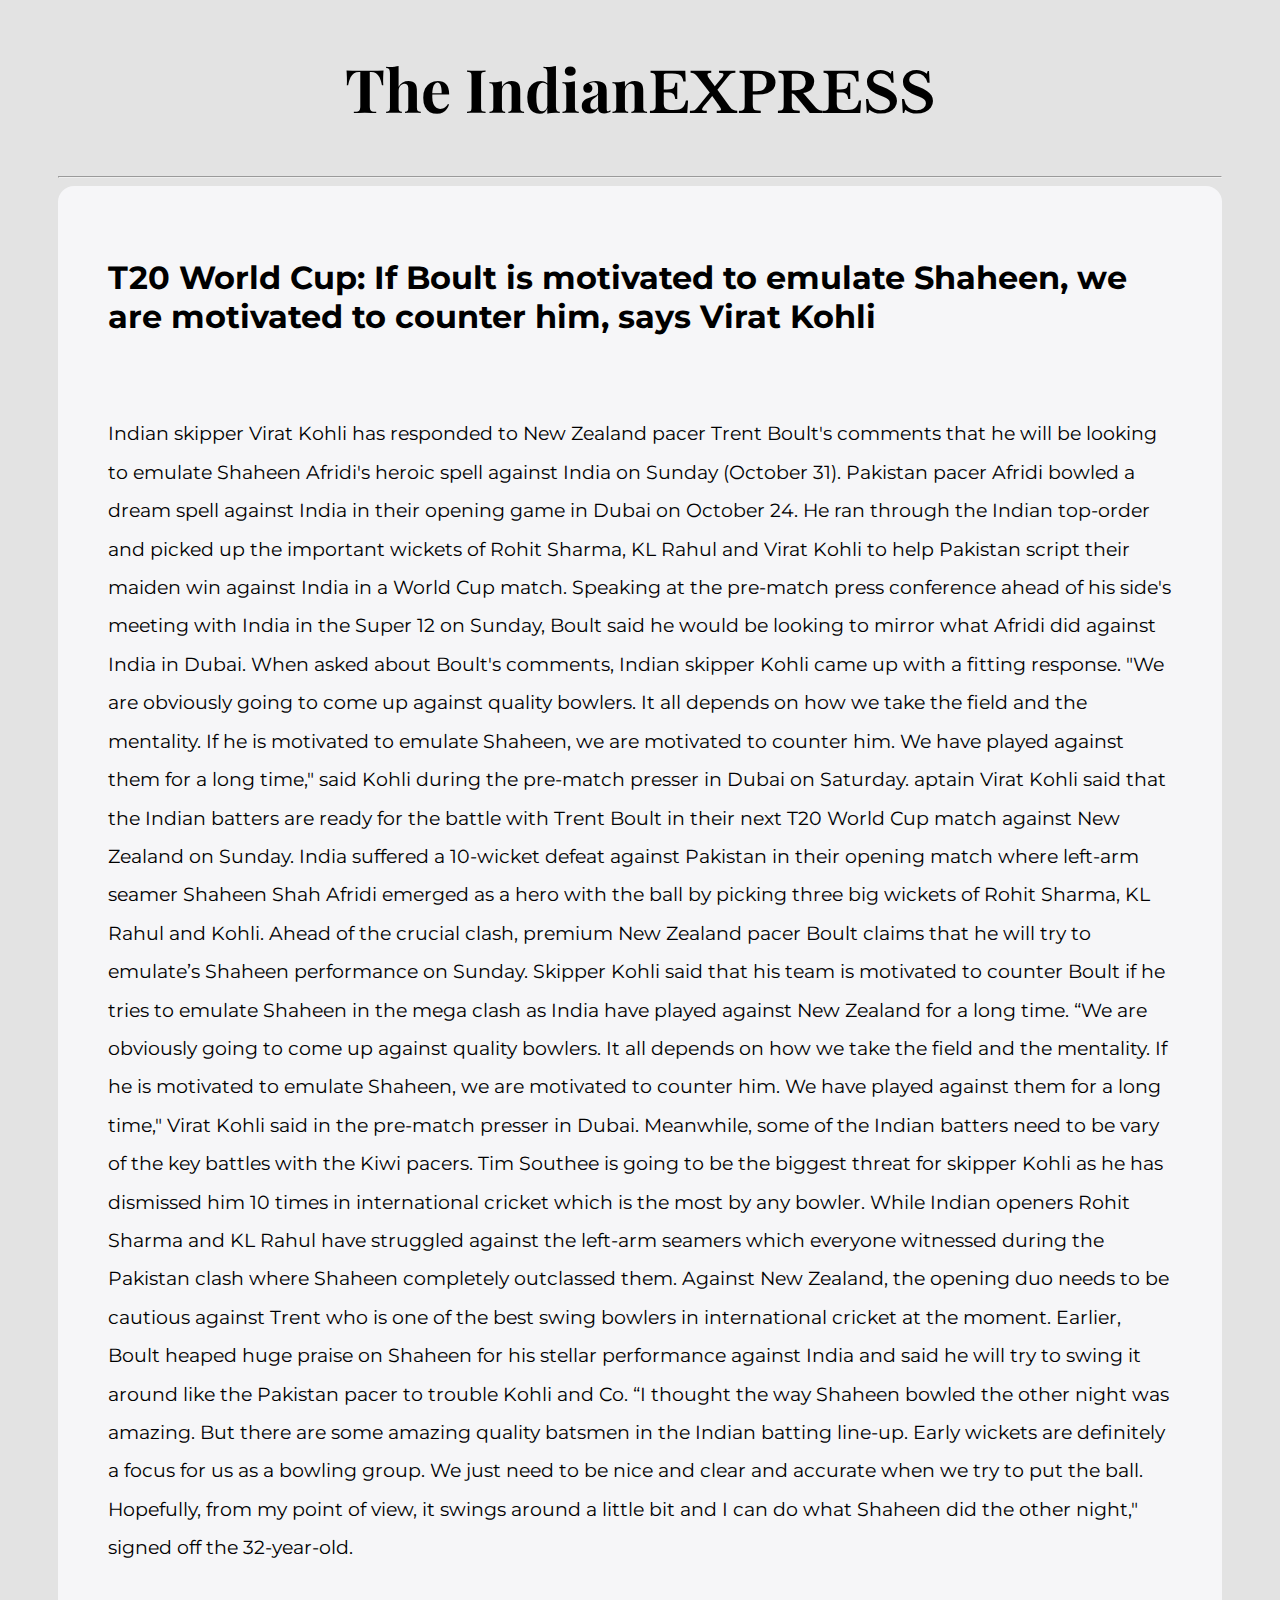
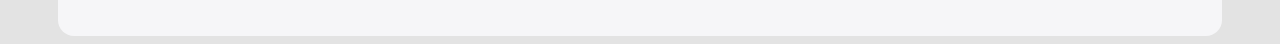
<file: article1.html>
<!DOCTYPE html>
<html lang="en" dir="ltr">
  <head>
    <link href="https://fonts.googleapis.com/css2?family=Arimo:wght@700&family=Libre+Baskerville:wght@700&family=Montserrat:wght@300&family=Playfair+Display:ital,wght@1,700&display=swap" rel="stylesheet">
    <link rel="stylesheet" href="articles.css">
    <meta charset="utf-8">
    <title></title>
  </head>
  <body>
    <div class="header">
      <a href="index.html"><h1 class="h3">The Indian<span>EXPRESS</span></h1></a>
    </div>
    <hr>

    <div class="article">
      <h1>T20 World Cup: If Boult is motivated to emulate Shaheen, we are motivated to counter him, says Virat Kohli</h1>
      <br>
      <br>
      <p>Indian skipper Virat Kohli has responded to New Zealand pacer Trent Boult's comments that he will be looking to emulate Shaheen Afridi's heroic spell against India on Sunday (October 31).
      Pakistan pacer Afridi bowled a dream spell against India in their opening game in Dubai on October 24. He ran through the Indian top-order and picked up the important wickets of Rohit Sharma, KL Rahul and Virat Kohli to help Pakistan script their maiden win against India in a World Cup match.
      Speaking at the pre-match press conference ahead of his side's meeting with India in the Super 12 on Sunday, Boult said he would be looking to mirror what Afridi did against India in Dubai. When asked about Boult's comments, Indian skipper Kohli came up with a fitting response.
      "We are obviously going to come up against quality bowlers. It all depends on how we take the field and the mentality. If he is motivated to emulate Shaheen, we are motivated to counter him. We have played against them for a long time," said Kohli during the pre-match presser in Dubai on Saturday.
      aptain Virat Kohli said that the Indian batters are ready for the battle with Trent Boult in their next T20 World Cup match against New Zealand on Sunday. India suffered a 10-wicket defeat against Pakistan in their opening match where left-arm seamer Shaheen Shah Afridi emerged as a hero with the ball by picking three big wickets of Rohit Sharma, KL Rahul and Kohli.

  Ahead of the crucial clash, premium New Zealand pacer Boult claims that he will try to emulate’s Shaheen performance on Sunday.

  Skipper Kohli said that his team is motivated to counter Boult if he tries to emulate Shaheen in the mega clash as India have played against New Zealand for a long time.

  “We are obviously going to come up against quality bowlers. It all depends on how we take the field and the mentality. If he is motivated to emulate Shaheen, we are motivated to counter him. We have played against them for a long time," Virat Kohli said in the pre-match presser in Dubai. Meanwhile, some of the Indian batters need to be vary of the key battles with the Kiwi pacers. Tim Southee is going to be the biggest threat for skipper Kohli as he has dismissed him 10 times in international cricket which is the most by any bowler. While Indian openers Rohit Sharma and KL Rahul have struggled against the left-arm seamers which everyone witnessed during the Pakistan clash where Shaheen completely outclassed them. Against New Zealand, the opening duo needs to be cautious against Trent who is one of the best swing bowlers in international cricket at the moment.

Earlier, Boult heaped huge praise on Shaheen for his stellar performance against India and said he will try to swing it around like the Pakistan pacer to trouble Kohli and Co.

“I thought the way Shaheen bowled the other night was amazing. But there are some amazing quality batsmen in the Indian batting line-up. Early wickets are definitely a focus for us as a bowling group. We just need to be nice and clear and accurate when we try to put the ball. Hopefully, from my point of view, it swings around a little bit and I can do what Shaheen did the other night," signed off the 32-year-old.</p>
    </div>
  </body>
</html>
</file>
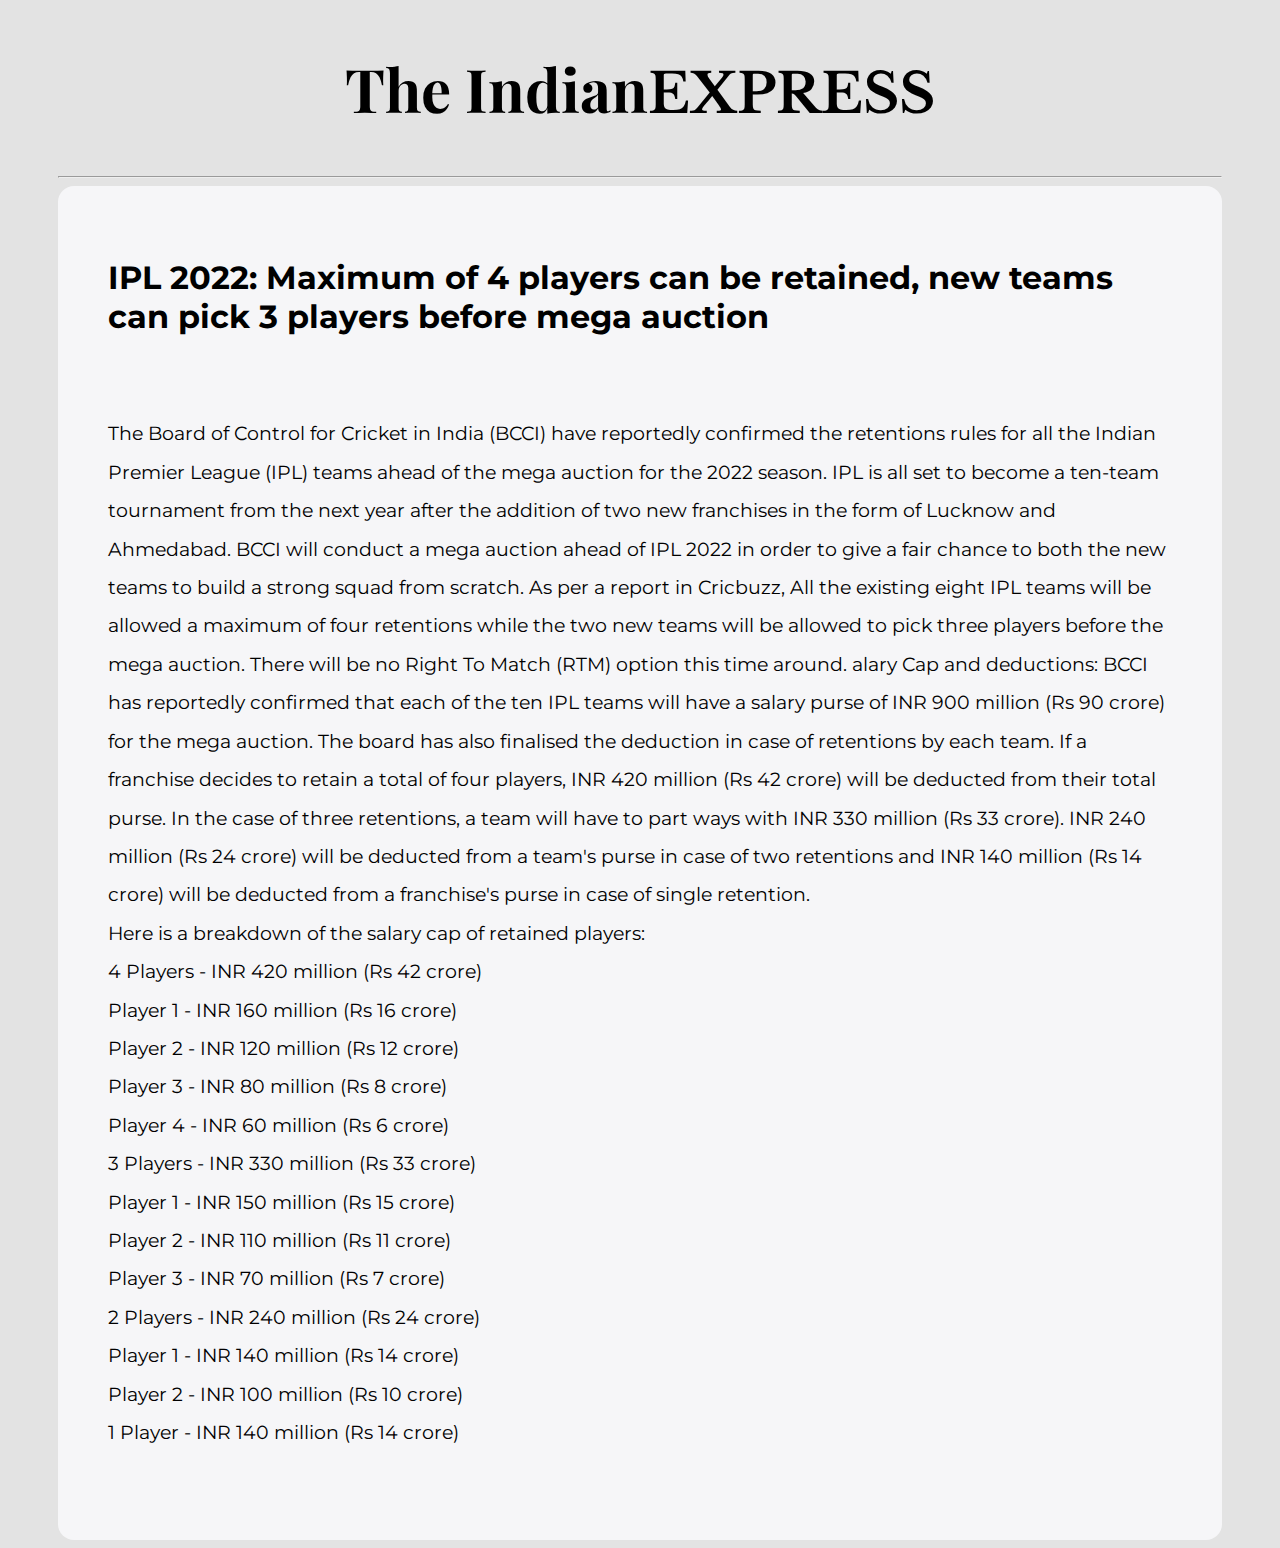
<file: article2.html>
<!DOCTYPE html>
<html lang="en" dir="ltr">

<head>
  <link href="https://fonts.googleapis.com/css2?family=Arimo:wght@700&family=Libre+Baskerville:wght@700&family=Montserrat:wght@300&family=Playfair+Display:ital,wght@1,700&display=swap" rel="stylesheet">
  <link rel="stylesheet" href="articles.css">
  <meta charset="utf-8">
  <title></title>
</head>

<body>
  <div class="header">
    <a href="index.html">
      <h1 class="h3">The Indian<span>EXPRESS</span></h1>
    </a>
  </div>
  <hr>

  <div class="article">
    <h1>IPL 2022: Maximum of 4 players can be retained, new teams can pick 3 players before mega auction</h1>
    <br>
    <br>
    <p>The Board of Control for Cricket in India (BCCI) have reportedly confirmed the retentions rules for all the Indian Premier League (IPL) teams ahead of the mega auction for the 2022 season. IPL is all set to become a ten-team tournament from the next year after the addition of two new franchises in the form of Lucknow and Ahmedabad.

BCCI will conduct a mega auction ahead of IPL 2022 in order to give a fair chance to both the new teams to build a strong squad from scratch. As per a report in Cricbuzz, All the existing eight IPL teams will be allowed a maximum of four retentions while the two new teams will be allowed to pick three players before the mega auction. There will be no Right To Match (RTM) option this time around.
alary Cap and deductions:

BCCI has reportedly confirmed that each of the ten IPL teams will have a salary purse of INR 900 million (Rs 90 crore) for the mega auction. The board has also finalised the deduction in case of retentions by each team.

If a franchise decides to retain a total of four players, INR 420 million (Rs 42 crore) will be deducted from their total purse. In the case of three retentions, a team will have to part ways with INR 330 million (Rs 33 crore). INR 240 million (Rs 24 crore) will be deducted from a team's purse in case of two retentions and INR 140 million (Rs 14 crore) will be deducted from a franchise's purse in case of single retention.<br>

Here is a breakdown of the salary cap of retained players:<br>

4 Players -  INR 420 million (Rs 42 crore)<br>

Player 1 -  INR 160 million (Rs 16 crore)<br>
Player 2 -  INR 120 million (Rs 12 crore)<br>
Player 3 -  INR 80 million (Rs 8 crore)<br>
Player 4 -  INR 60 million (Rs 6 crore)<br>

3 Players - INR 330 million (Rs 33 crore)<br>

Player 1 -  INR 150 million (Rs 15 crore)<br>
Player 2 -  INR 110 million (Rs 11 crore)<br>
Player 3 -  INR 70 million (Rs 7 crore)<br>

2 Players - INR 240 million (Rs 24 crore)<br>

Player 1  -  INR 140 million (Rs 14 crore)<br>
Player 2  -  INR 100 million (Rs 10 crore)<br>

1 Player - INR 140 million (Rs 14 crore)</p><br>
  </div>
</body>

</html>
</file>
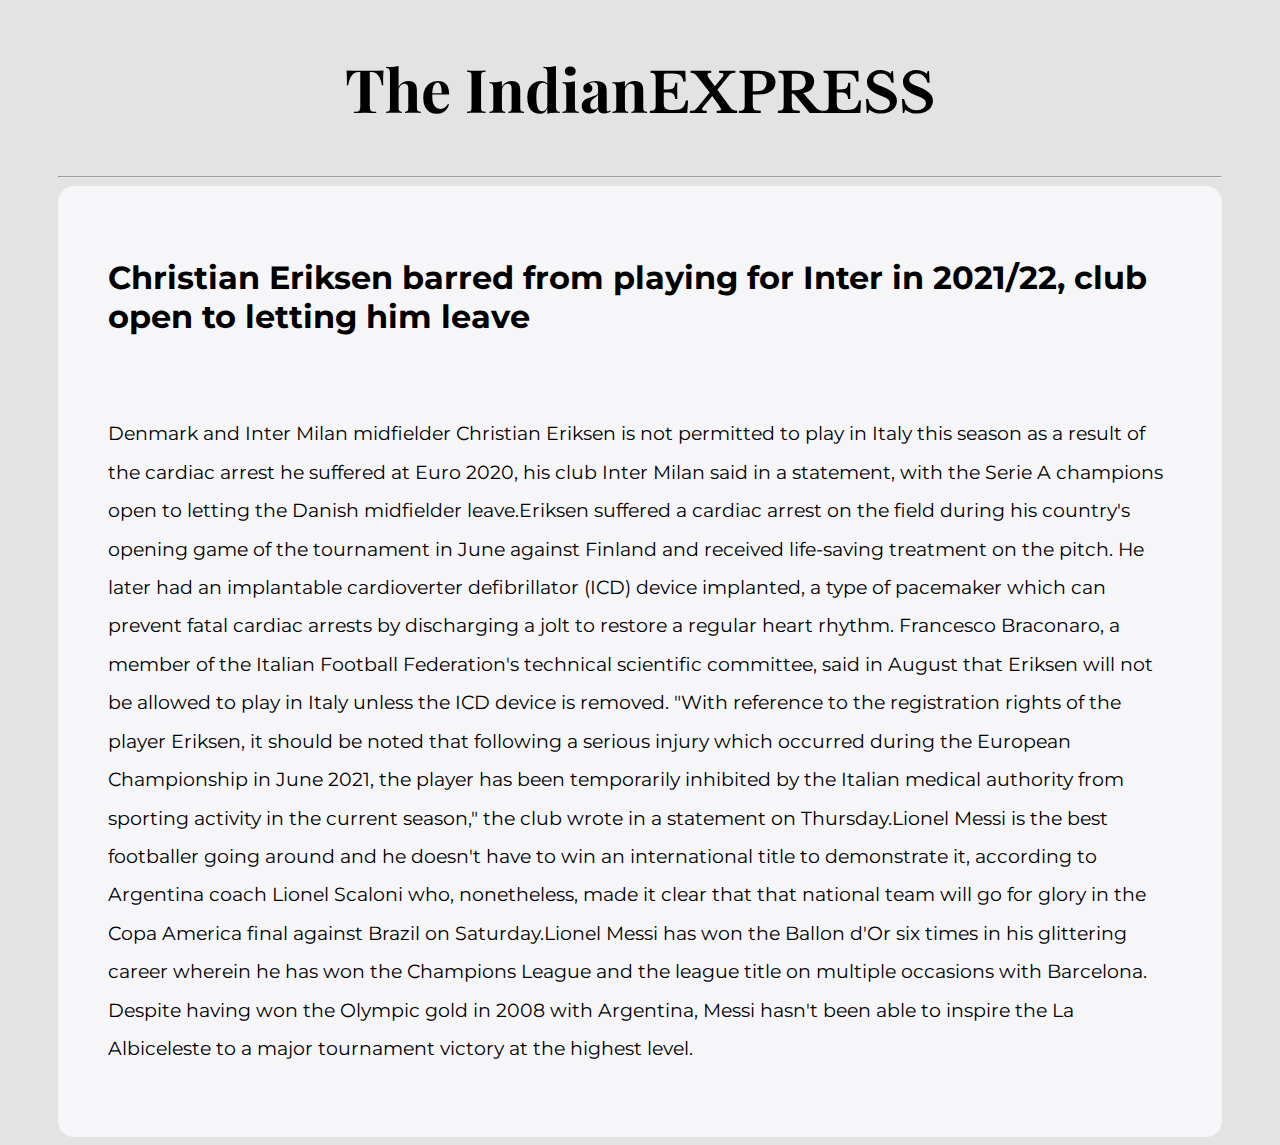
<file: article3.html>
<!DOCTYPE html>
<html lang="en" dir="ltr">
  <head>
    <link href="https://fonts.googleapis.com/css2?family=Arimo:wght@700&family=Libre+Baskerville:wght@700&family=Montserrat:wght@300&family=Playfair+Display:ital,wght@1,700&display=swap" rel="stylesheet">
    <link rel="stylesheet" href="articles.css">
    <meta charset="utf-8">
    <title></title>
  </head>
  <body>
    <div class="header">
      <a href="index.html"><h1 class="h3">The Indian<span>EXPRESS</span></h1></a>
    </div>
    <hr>

    <div class="article">
      <h1>Christian Eriksen barred from playing for Inter in 2021/22, club open to letting him leave</h1>
      <br>
      <br>
      <p>Denmark and Inter Milan midfielder Christian Eriksen is not permitted to play in Italy this season as a result of the cardiac arrest he suffered at Euro 2020, his club Inter Milan said in a statement, with the Serie A champions open to letting the Danish midfielder leave.Eriksen suffered a cardiac arrest on the field during his country's opening game of the tournament in June against Finland and received life-saving treatment on the pitch. He later had an implantable cardioverter defibrillator (ICD) device implanted, a type of pacemaker which can prevent fatal cardiac arrests by discharging a jolt to restore a regular heart rhythm.

      Francesco Braconaro, a member of the Italian Football Federation's technical scientific committee, said in August that Eriksen will not be allowed to play in Italy unless the ICD device is removed.

      "With reference to the registration rights of the player Eriksen, it should be noted that following a serious injury which occurred during the European Championship in June 2021, the player has been temporarily inhibited by the Italian medical authority from sporting activity in the current season," the club wrote in a statement on Thursday.Lionel Messi is the best footballer going around and he doesn't have to win an international title to demonstrate it, according to Argentina coach Lionel Scaloni who, nonetheless, made it clear that that national team will go for glory in the Copa America final against Brazil on Saturday.Lionel Messi has won the Ballon d'Or six times in his glittering career wherein he has won the Champions League and the league title on multiple occasions with Barcelona. Despite having won the Olympic gold in 2008 with Argentina, Messi hasn't been able to inspire the La Albiceleste to a major tournament victory at the highest level.</p>
    </div>
  </body>
</html>
</file>
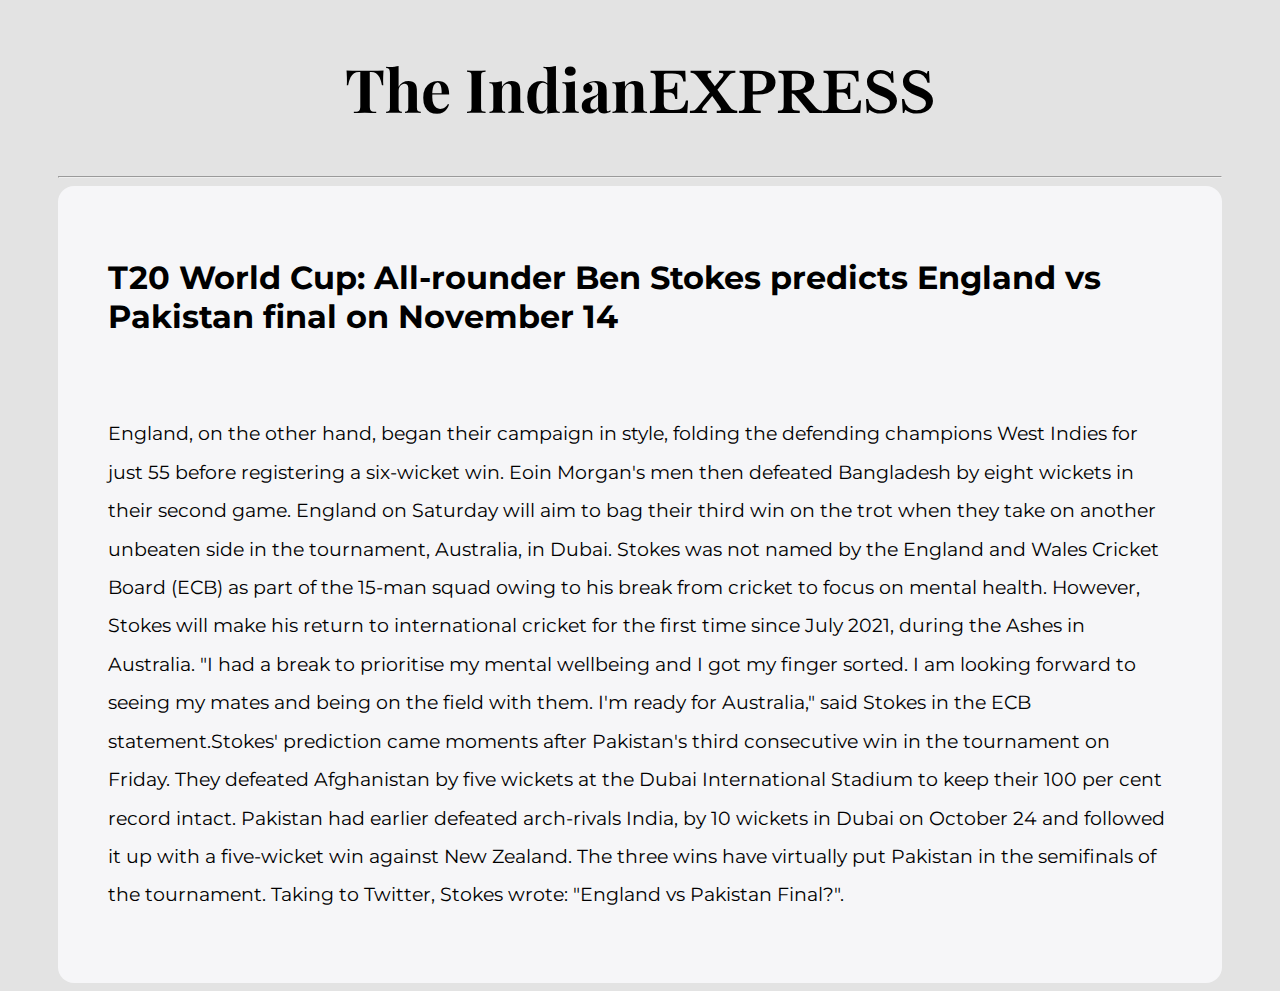
<file: article4.html>
<!DOCTYPE html>
<html lang="en" dir="ltr">
  <head>
    <link href="https://fonts.googleapis.com/css2?family=Arimo:wght@700&family=Libre+Baskerville:wght@700&family=Montserrat:wght@300&family=Playfair+Display:ital,wght@1,700&display=swap" rel="stylesheet">
    <link rel="stylesheet" href="articles.css">
    <meta charset="utf-8">
    <title></title>
  </head>
  <body>
    <div class="header">
      <a href="index.html"><h1 class="h3">The Indian<span>EXPRESS</span></h1></a>
    </div>
    <hr>

    <div class="article">
      <h1>T20 World Cup: All-rounder Ben Stokes predicts England vs Pakistan final on November 14</h1>
      <br>
      <br>
      <p>England, on the other hand, began their campaign in style, folding the defending champions West Indies for just 55 before registering a six-wicket win. Eoin Morgan's men then defeated Bangladesh by eight wickets in their second game.

      England on Saturday will aim to bag their third win on the trot when they take on another unbeaten side in the tournament, Australia, in Dubai.

      Stokes was not named by the England and Wales Cricket Board (ECB) as part of the 15-man squad owing to his break from cricket to focus on mental health.

      However, Stokes will make his return to international cricket for the first time since July 2021, during the Ashes in Australia.

      "I had a break to prioritise my mental wellbeing and I got my finger sorted. I am looking forward to seeing my mates and being on the field with them. I'm ready for Australia," said Stokes in the ECB statement.Stokes' prediction came moments after Pakistan's third consecutive win in the tournament on Friday. They defeated Afghanistan by five wickets at the Dubai International Stadium to keep their 100 per cent record intact.

      Pakistan had earlier defeated arch-rivals India, by 10 wickets in Dubai on October 24 and followed it up with a five-wicket win against New Zealand. The three wins have virtually put Pakistan in the semifinals of the tournament.

      Taking to Twitter, Stokes wrote: "England vs Pakistan Final?".</p>
    </div>
  </body>
</html>
</file>
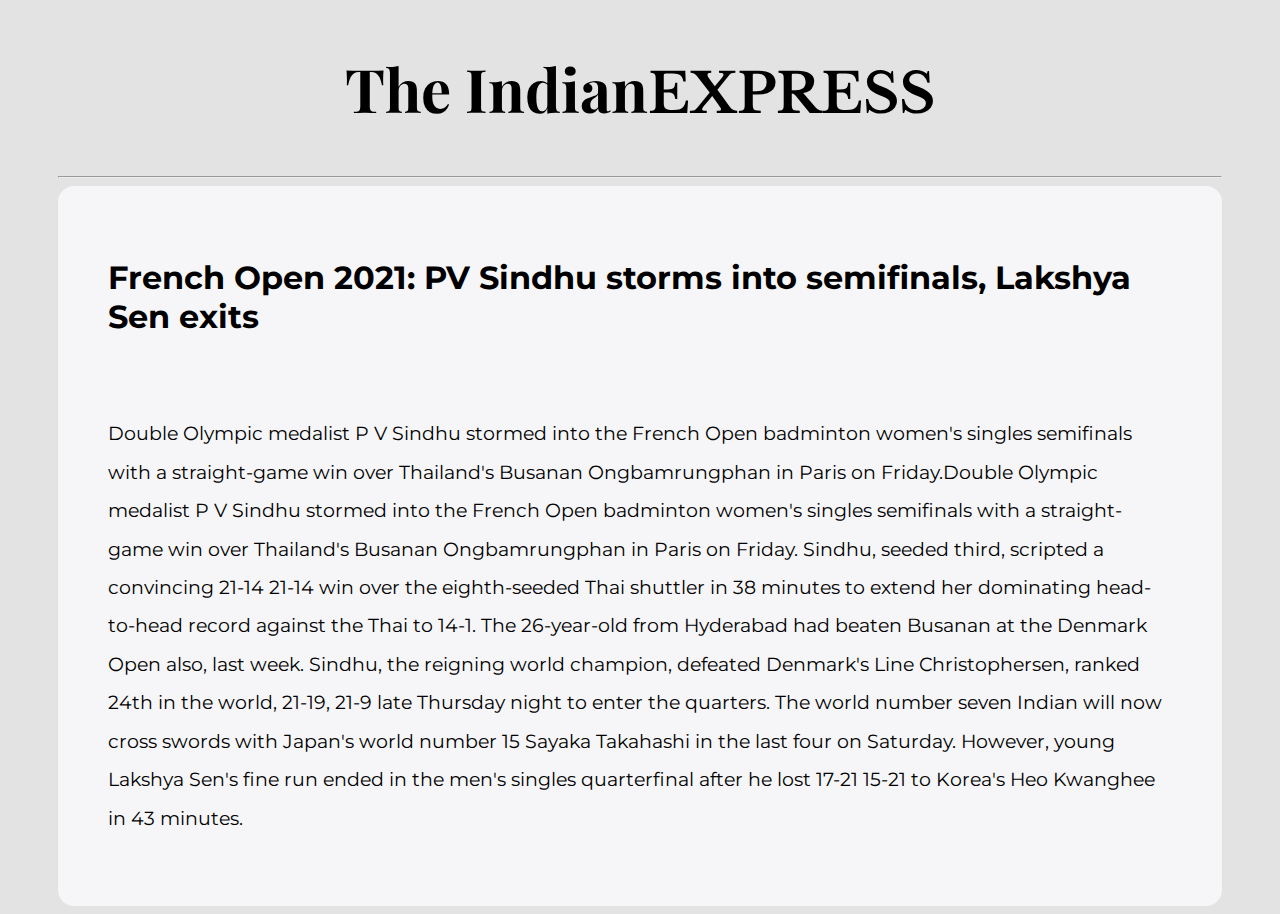
<file: article5.html>
<!DOCTYPE html>
<html lang="en" dir="ltr">
  <head>
    <link href="https://fonts.googleapis.com/css2?family=Arimo:wght@700&family=Libre+Baskerville:wght@700&family=Montserrat:wght@300&family=Playfair+Display:ital,wght@1,700&display=swap" rel="stylesheet">
    <link rel="stylesheet" href="articles.css">
    <meta charset="utf-8">
    <title></title>
  </head>
  <body>
    <div class="header">
      <a href="index.html"><h1 class="h3">The Indian<span>EXPRESS</span></h1></a>
    </div>
    <hr>

    <div class="article">
      <h1>French Open 2021: PV Sindhu storms into semifinals, Lakshya Sen exits</h1>
      <br>
      <br>
      <p>Double Olympic medalist P V Sindhu stormed into the French Open badminton women's singles semifinals with a straight-game win over Thailand's Busanan Ongbamrungphan in Paris on Friday.Double Olympic medalist P V Sindhu stormed into the French Open badminton women's singles semifinals with a straight-game win over Thailand's Busanan Ongbamrungphan in Paris on Friday.


Sindhu, seeded third, scripted a convincing 21-14 21-14 win over the eighth-seeded Thai shuttler in 38 minutes to extend her dominating head-to-head record against the Thai to 14-1.

The 26-year-old from Hyderabad had beaten Busanan at the Denmark Open also, last week.

Sindhu, the reigning world champion, defeated Denmark's Line Christophersen, ranked 24th in the world, 21-19, 21-9 late Thursday night to enter the quarters.

The world number seven Indian will now cross swords with Japan's world number 15 Sayaka Takahashi in the last four on Saturday.

However, young Lakshya Sen's fine run ended in the men's singles quarterfinal after he lost 17-21 15-21 to Korea's Heo Kwanghee in 43 minutes.</p>
    </div>
  </body>
</html>
</file>
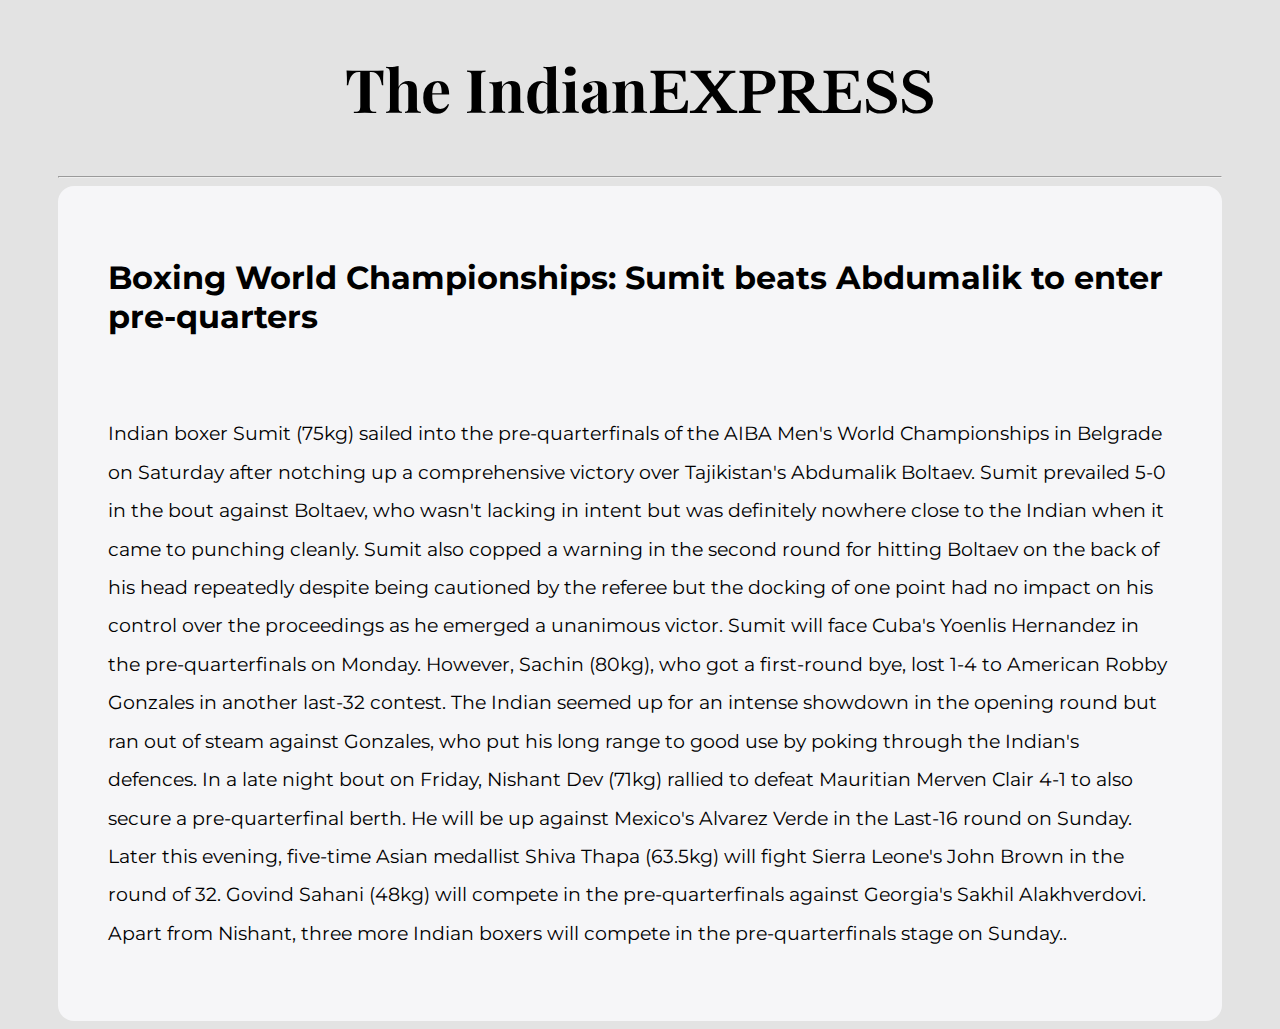
<file: article6.html>
<!DOCTYPE html>
<html lang="en" dir="ltr">
  <head>
    <link href="https://fonts.googleapis.com/css2?family=Arimo:wght@700&family=Libre+Baskerville:wght@700&family=Montserrat:wght@300&family=Playfair+Display:ital,wght@1,700&display=swap" rel="stylesheet">
    <link rel="stylesheet" href="articles.css">
    <meta charset="utf-8">
    <title></title>
  </head>
  <body>
    <div class="header">
      <a href="index.html"><h1 class="h3">The Indian<span>EXPRESS</span></h1></a>
    </div>
    <hr>

    <div class="article">
      <h1>Boxing World Championships: Sumit beats Abdumalik to enter pre-quarters</h1>
      <br>
      <br>
      <p>  Indian boxer Sumit (75kg) sailed into the pre-quarterfinals of the AIBA Men's World Championships in Belgrade on Saturday after notching up a comprehensive victory over Tajikistan's Abdumalik Boltaev.

      Sumit prevailed 5-0 in the bout against Boltaev, who wasn't lacking in intent but was definitely nowhere close to the Indian when it came to punching cleanly.

      Sumit also copped a warning in the second round for hitting Boltaev on the back of his head repeatedly despite being cautioned by the referee but the docking of one point had no impact on his control over the proceedings as he emerged a unanimous victor.

      Sumit will face Cuba's Yoenlis Hernandez in the pre-quarterfinals on Monday.

      However, Sachin (80kg), who got a first-round bye, lost 1-4 to American Robby Gonzales in another last-32 contest.

      The Indian seemed up for an intense showdown in the opening round but ran out of steam against Gonzales, who put his long range to good use by poking through the Indian's defences.

      In a late night bout on Friday, Nishant Dev (71kg) rallied to defeat Mauritian Merven Clair 4-1 to also secure a pre-quarterfinal berth. He will be up against Mexico's Alvarez Verde in the Last-16 round on Sunday.

      Later this evening, five-time Asian medallist Shiva Thapa (63.5kg) will fight Sierra Leone's John Brown in the round of 32.

      Govind Sahani (48kg) will compete in the pre-quarterfinals against Georgia's Sakhil Alakhverdovi.

      Apart from Nishant, three more Indian boxers will compete in the pre-quarterfinals stage on Sunday..</p>
    </div>
  </body>
</html>
</file>
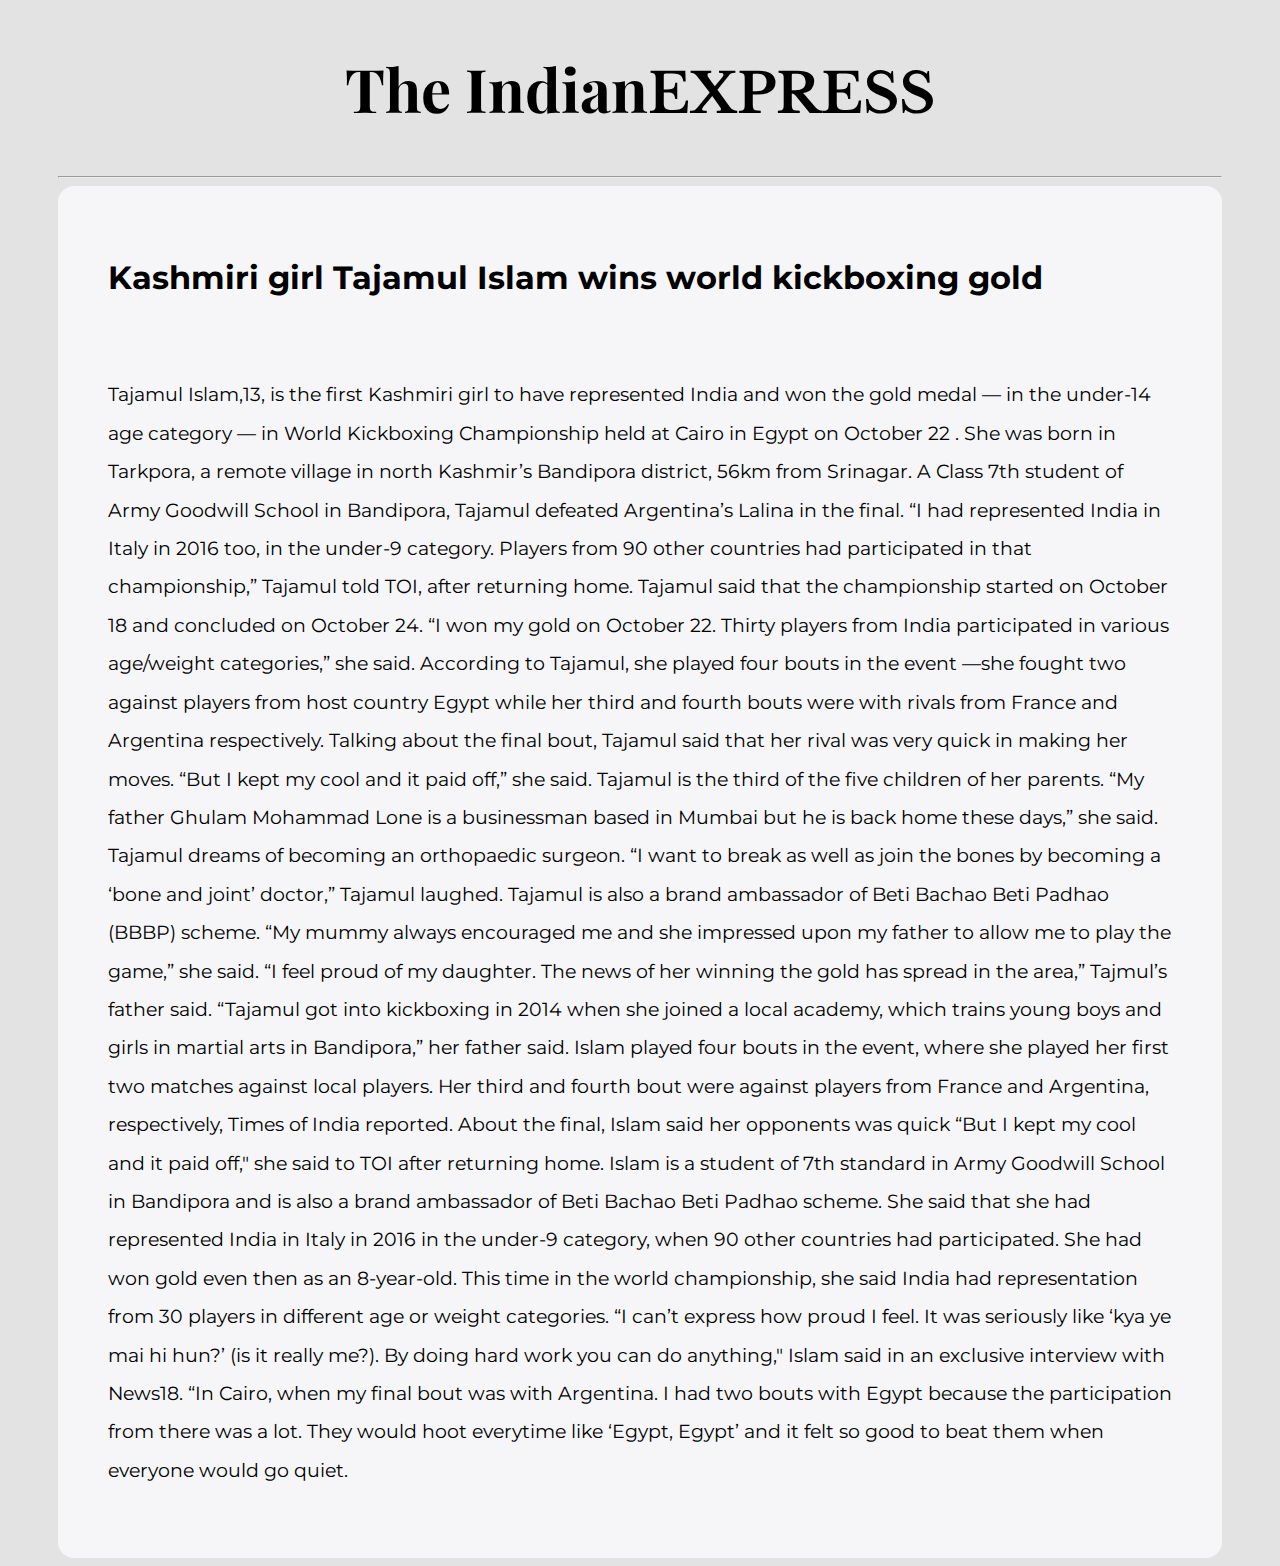
<file: article7.html>
<!DOCTYPE html>
<html lang="en" dir="ltr">
  <head>
    <link href="https://fonts.googleapis.com/css2?family=Arimo:wght@700&family=Libre+Baskerville:wght@700&family=Montserrat:wght@300&family=Playfair+Display:ital,wght@1,700&display=swap" rel="stylesheet">
    <link rel="stylesheet" href="articles.css">
    <meta charset="utf-8">
    <title></title>
  </head>
  <body>
    <div class="header">
      <a href="index.html"><h1 class="h3">The Indian<span>EXPRESS</span></h1></a>
    </div>
    <hr>

    <div class="article">
      <h1>Kashmiri girl Tajamul Islam wins world kickboxing gold</h1>
      <br>
      <br>
      <p>Tajamul Islam,13, is the first Kashmiri girl to have represented India and won the gold medal — in the under-14 age category — in World Kickboxing Championship held at Cairo in Egypt on October 22 . She was born in Tarkpora, a remote village in north Kashmir’s Bandipora district, 56km from Srinagar.
      A Class 7th student of Army Goodwill School in Bandipora, Tajamul defeated Argentina’s Lalina in the final. “I had represented India in Italy in 2016 too, in the under-9 category. Players from 90 other countries had participated in that championship,” Tajamul told TOI, after returning home. Tajamul said that the championship started on October 18 and concluded on October 24. “I won my gold on October 22. Thirty players from India participated in various age/weight categories,” she said.
      According to Tajamul, she played four bouts in the event —she fought two against players from host country Egypt while her third and fourth bouts were with rivals from France and Argentina respectively. Talking about the final bout, Tajamul said that her rival was very quick in making her moves. “But I kept my cool and it paid off,” she said. Tajamul is the third of the five children of her parents. “My father Ghulam Mohammad Lone is a businessman based in Mumbai but he is back home these days,” she said.
      Tajamul dreams of becoming an orthopaedic surgeon. “I want to break as well as join the bones by becoming a ‘bone and joint’ doctor,” Tajamul laughed. Tajamul is also a brand ambassador of Beti Bachao Beti Padhao (BBBP) scheme. “My mummy always encouraged me and she impressed upon my father to allow me to play the game,” she said. “I feel proud of my daughter. The news of her winning the gold has spread in the area,” Tajmul’s father said.
      “Tajamul got into kickboxing in 2014 when she joined a local academy, which trains young boys and girls in martial arts in Bandipora,” her father said. Islam played four bouts in the event, where she played her first two matches against local players. Her third and fourth bout were against players from France and Argentina, respectively, Times of India reported. About the final, Islam said her opponents was quick “But I kept my cool and it paid off," she said to TOI after returning home.

Islam is a student of 7th standard in Army Goodwill School in Bandipora and is also a brand ambassador of Beti Bachao Beti Padhao scheme. She said that she had represented India in Italy in 2016 in the under-9 category, when 90 other countries had participated. She had won gold even then as an 8-year-old. This time in the world championship, she said India had representation from 30 players in different age or weight categories. “I can’t express how proud I feel. It was seriously like ‘kya ye mai hi hun?’ (is it really me?). By doing hard work you can do anything," Islam said in an exclusive interview with News18.

“In Cairo, when my final bout was with Argentina. I had two bouts with Egypt because the participation from there was a lot. They would hoot everytime like ‘Egypt, Egypt’ and it felt so good to beat them when everyone would go quiet.</p>
    </div>
  </body>
</html>
</file>
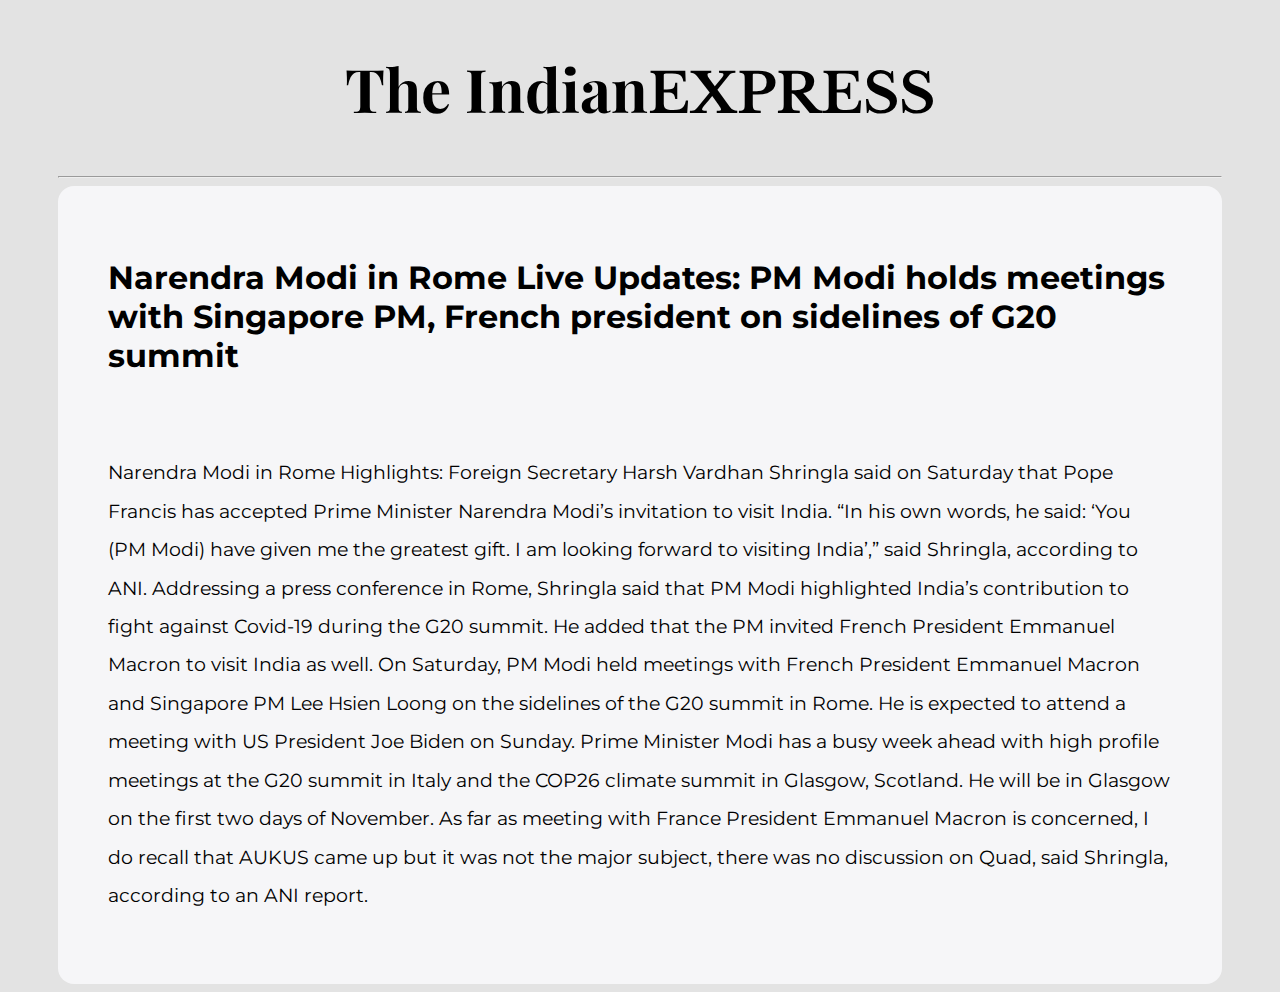
<file: headline1.html>
<!DOCTYPE html>
<html lang="en" dir="ltr">
  <head>
    <link href="https://fonts.googleapis.com/css2?family=Arimo:wght@700&family=Libre+Baskerville:wght@700&family=Montserrat:wght@300&family=Playfair+Display:ital,wght@1,700&display=swap" rel="stylesheet">
    <link rel="stylesheet" href="articles.css">
    <meta charset="utf-8">
    <title></title>
  </head>
  <body>
    <div class="header">
      <a href="index.html"><h1 class="h3">The Indian<span>EXPRESS</span></h1></a>
    </div>
    <hr>

    <div class="article">
      <h1>Narendra Modi in Rome Live Updates: PM Modi holds meetings with Singapore PM, French president on sidelines of G20 summit</h1>
      <br>
      <br>
      <p>Narendra Modi in Rome Highlights: Foreign Secretary Harsh Vardhan Shringla said on Saturday that Pope Francis has accepted Prime Minister Narendra Modi’s invitation to visit India. “In his own words, he said: ‘You (PM Modi) have given me the greatest gift. I am looking forward to visiting India’,” said Shringla, according to ANI.

      Addressing a press conference in Rome, Shringla said that PM Modi highlighted India’s contribution to fight against Covid-19 during the G20 summit. He added that the PM invited French President Emmanuel Macron to visit India as well.

      On Saturday, PM Modi held meetings with French President Emmanuel Macron  and Singapore PM Lee Hsien Loong on the sidelines of the G20 summit in Rome. He is expected to attend a meeting with US President Joe Biden on Sunday.
      Prime Minister Modi has a busy week ahead with high profile meetings at the G20 summit in Italy and the COP26 climate summit in Glasgow, Scotland. He will be in Glasgow on the first two days of November.
      As far as meeting with France President Emmanuel Macron is concerned, I do recall that AUKUS came up but it was not the major subject, there was no discussion on Quad, said Shringla, according to an ANI report.</p>
    </div>
  </body>
</html>
</file>
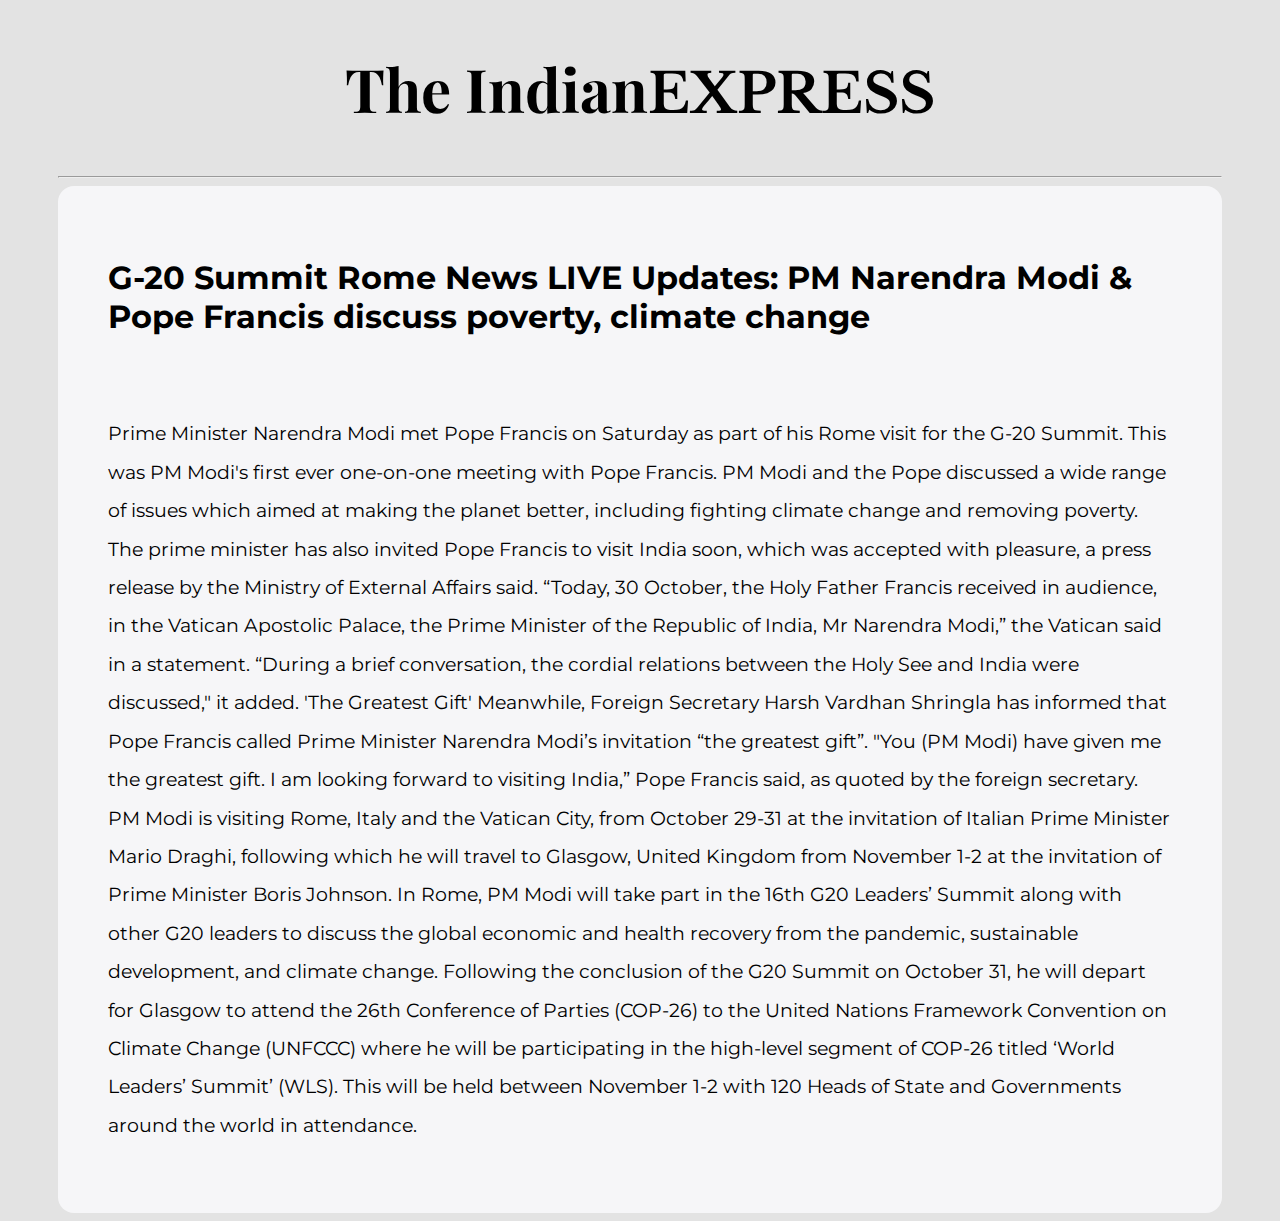
<file: headline2.html>
<!DOCTYPE html>
<html lang="en" dir="ltr">
  <head>
    <link href="https://fonts.googleapis.com/css2?family=Arimo:wght@700&family=Libre+Baskerville:wght@700&family=Montserrat:wght@300&family=Playfair+Display:ital,wght@1,700&display=swap" rel="stylesheet">
    <link rel="stylesheet" href="articles.css">
    <meta charset="utf-8">
    <title></title>
  </head>
  <body>
    <div class="header">
      <a href="index.html"><h1 class="h3">The Indian<span>EXPRESS</span></h1></a>
    </div>
    <hr>

    <div class="article">
      <h1>G-20 Summit Rome News LIVE Updates: PM Narendra Modi & Pope Francis discuss poverty, climate change</h1>
      <br>
      <br>
      <p>Prime Minister Narendra Modi met Pope Francis on Saturday as part of his Rome visit for the G-20 Summit. This was PM Modi's first ever one-on-one meeting with Pope Francis.
      PM Modi and the Pope discussed a wide range of issues which aimed at making the planet better, including fighting climate change and removing poverty. The prime minister has also invited Pope Francis to visit India soon, which was accepted with pleasure, a press release by the Ministry of External Affairs said.
      “Today, 30 October, the Holy Father Francis received in audience, in the Vatican Apostolic Palace, the Prime Minister of the Republic of India, Mr Narendra Modi,” the Vatican said in a statement.
      “During a brief conversation, the cordial relations between the Holy See and India were discussed," it added.

      'The Greatest Gift'
      Meanwhile, Foreign Secretary Harsh Vardhan Shringla has informed that Pope Francis called Prime Minister Narendra Modi’s invitation “the greatest gift”.

      "You (PM Modi) have given me the greatest gift. I am looking forward to visiting India,” Pope Francis said, as quoted by the foreign secretary.
      PM Modi is visiting Rome, Italy and the Vatican City, from October 29-31 at the invitation of Italian Prime Minister Mario Draghi, following which he will travel to Glasgow, United Kingdom from November 1-2 at the invitation of Prime Minister Boris Johnson. In Rome, PM Modi will take part in the 16th G20 Leaders’ Summit along with other G20 leaders to discuss the global economic and health recovery from the pandemic, sustainable development, and climate change.

  Following the conclusion of the G20 Summit on October 31, he will depart for Glasgow to attend the 26th Conference of Parties (COP-26) to the United Nations Framework Convention on Climate Change (UNFCCC) where he will be participating in the high-level segment of COP-26 titled ‘World Leaders’ Summit’ (WLS).  This will be held between November 1-2 with 120 Heads of State and Governments around the world in attendance.</p>
    </div>
  </body>
</html>
</file>
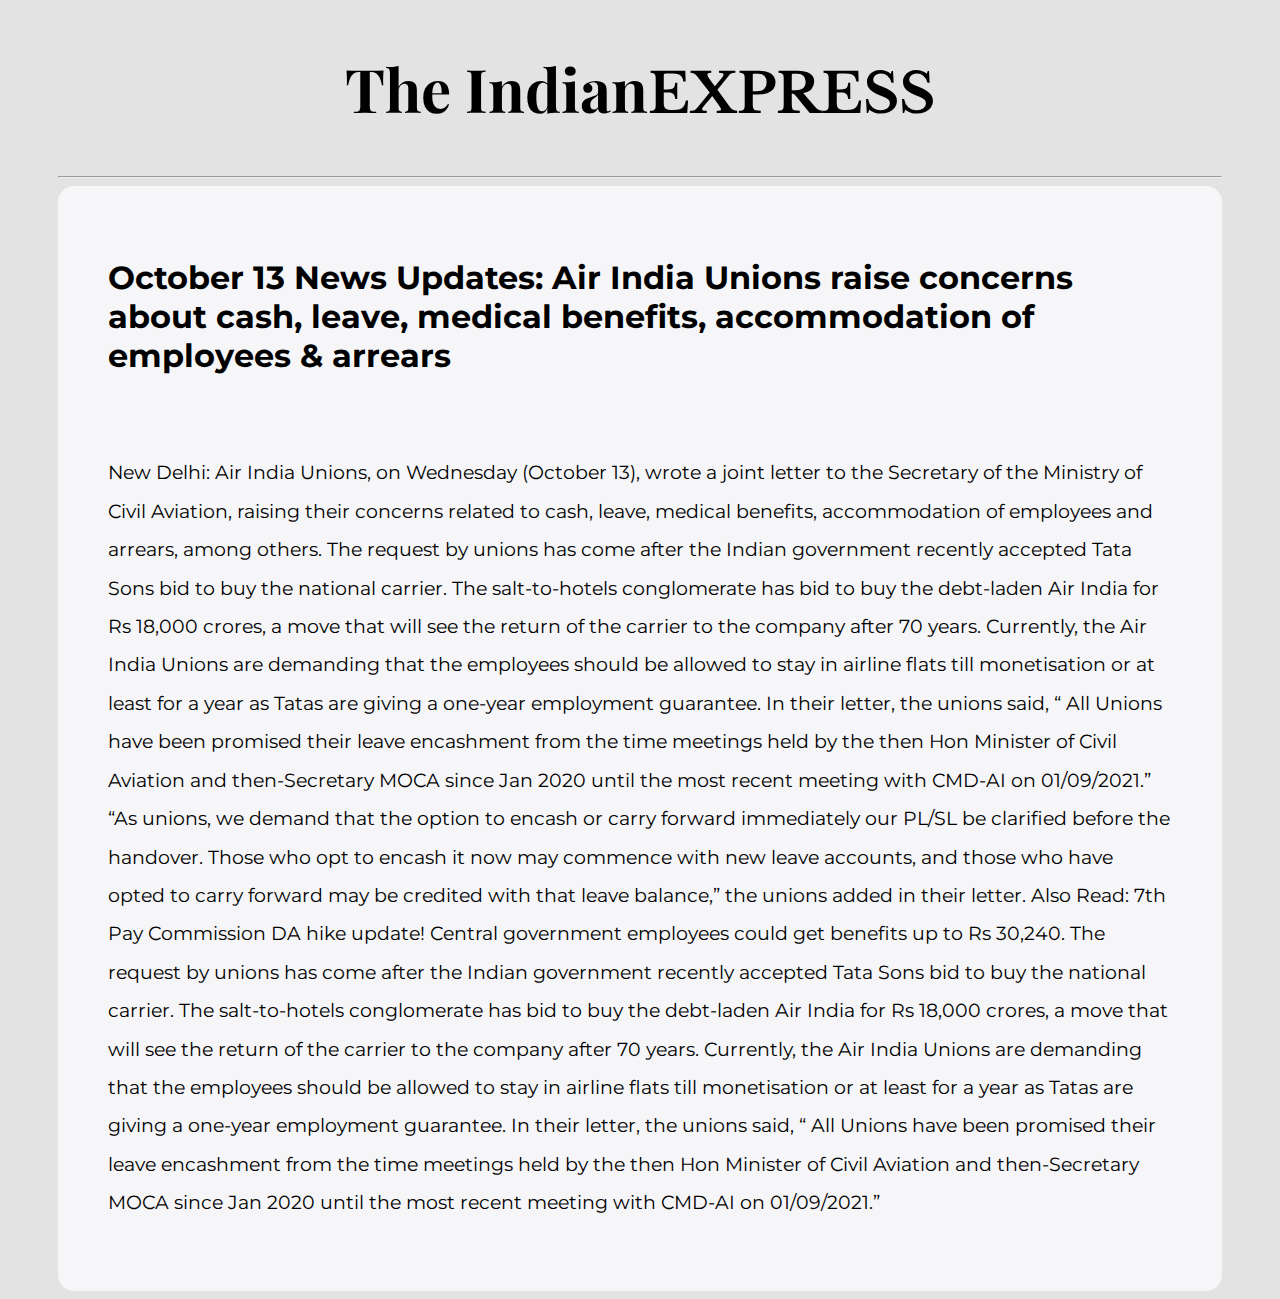
<file: headline3.html>
<!DOCTYPE html>
<html lang="en" dir="ltr">
  <head>
    <link href="https://fonts.googleapis.com/css2?family=Arimo:wght@700&family=Libre+Baskerville:wght@700&family=Montserrat:wght@300&family=Playfair+Display:ital,wght@1,700&display=swap" rel="stylesheet">
    <link rel="stylesheet" href="articles.css">
    <meta charset="utf-8">
    <title></title>
  </head>
  <body>
    <div class="header">
      <a href="index.html"><h1 class="h3">The Indian<span>EXPRESS</span></h1></a>
    </div>
    <hr>

    <div class="article">
      <h1>October 13 News Updates: Air India Unions raise concerns about cash, leave, medical benefits, accommodation of employees & arrears</h1>
      <br>
      <br>
      <p>New Delhi: Air India Unions, on Wednesday (October 13), wrote a joint letter to the Secretary of the Ministry of Civil Aviation, raising their concerns related to cash, leave, medical benefits, accommodation of employees and arrears, among others.

      The request by unions has come after the Indian government recently accepted Tata Sons bid to buy the national carrier. The salt-to-hotels conglomerate has bid to buy the debt-laden Air India for Rs 18,000 crores, a move that will see the return of the carrier to the company after 70 years. Currently, the Air India Unions are demanding that the employees should be allowed to stay in airline flats till monetisation or at least for a year as Tatas are giving a one-year employment guarantee.

      In their letter, the unions said, “ All Unions have been promised their leave encashment from the time meetings held by the then Hon Minister of Civil Aviation and then-Secretary MOCA since Jan 2020 until the most recent meeting with CMD-AI on 01/09/2021.” “As unions, we demand that the option to encash or carry forward immediately our PL/SL be clarified before the handover. Those who opt to encash it now may commence with new leave accounts, and those who have opted to carry forward may be credited with that leave balance,” the unions added in their letter. Also Read: 7th Pay Commission DA hike update! Central government employees could get benefits up to Rs 30,240. The request by unions has come after the Indian government recently accepted Tata Sons bid to buy the national carrier. The salt-to-hotels conglomerate has bid to buy the debt-laden Air India for Rs 18,000 crores, a move that will see the return of the carrier to the company after 70 years.


Currently, the Air India Unions are demanding that the employees should be allowed to stay in airline flats till monetisation or at least for a year as Tatas are giving a one-year employment guarantee.

In their letter, the unions said, “ All Unions have been promised their leave encashment from the time meetings held by the then Hon Minister of Civil Aviation and then-Secretary MOCA since Jan 2020 until the most recent meeting with CMD-AI on 01/09/2021.” </p>
    </div>
  </body>
</html>
</file>
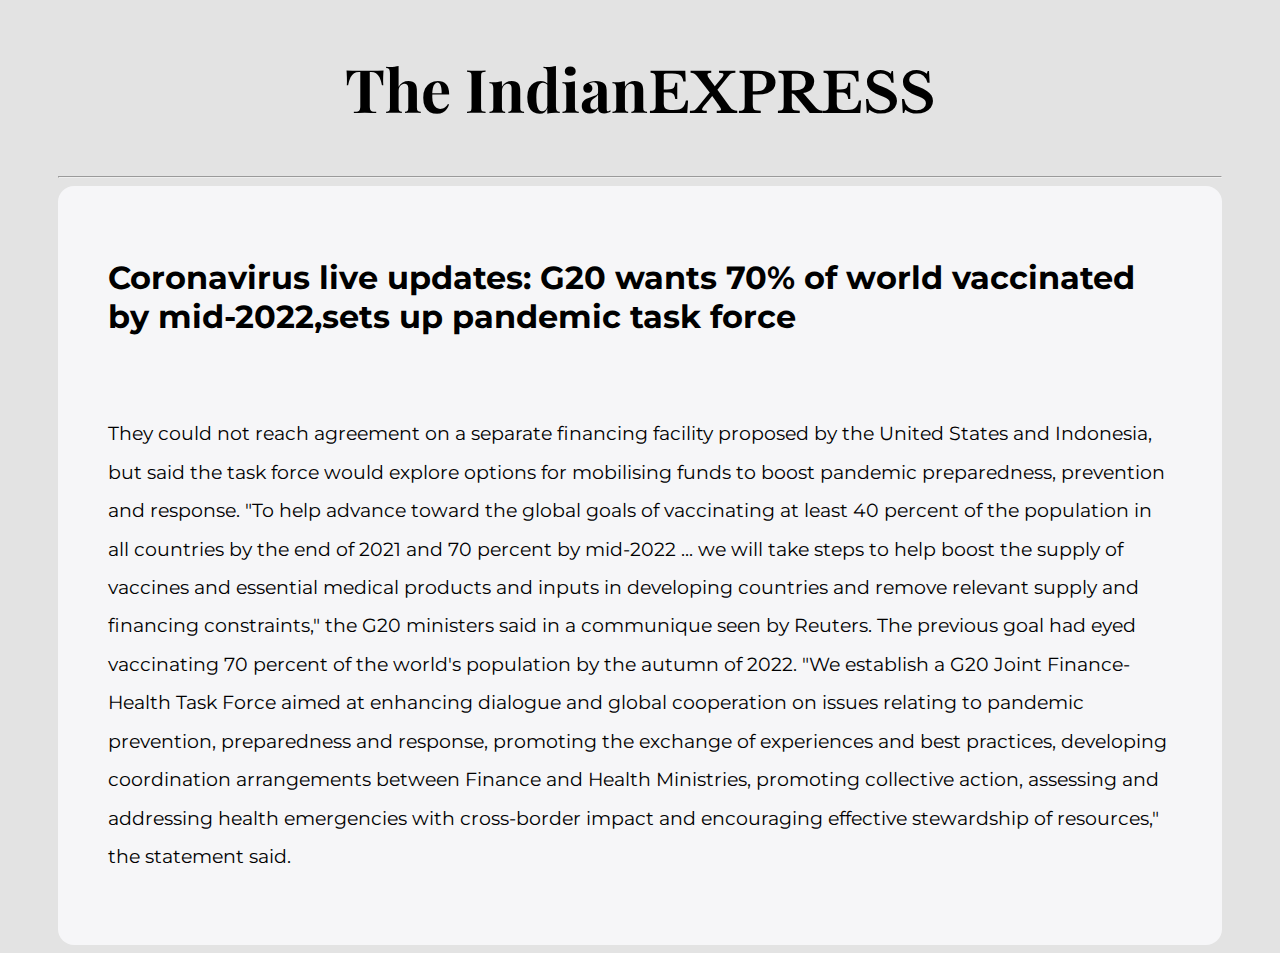
<file: headline4.html>
<!DOCTYPE html>
<html lang="en" dir="ltr">
  <head>
    <link href="https://fonts.googleapis.com/css2?family=Arimo:wght@700&family=Libre+Baskerville:wght@700&family=Montserrat:wght@300&family=Playfair+Display:ital,wght@1,700&display=swap" rel="stylesheet">
    <link rel="stylesheet" href="articles.css">
    <meta charset="utf-8">
    <title></title>
  </head>
  <body>
    <div class="header">
      <a href="index.html"><h1 class="h3">The Indian<span>EXPRESS</span></h1></a>
    </div>
    <hr>

    <div class="article">
      <h1>Coronavirus live updates: G20 wants 70% of world vaccinated by mid-2022,sets up pandemic task force</h1>
      <br>
      <br>
      <p>They could not reach agreement on a separate financing facility proposed by the United States and Indonesia, but said the task force would explore options for mobilising funds to boost pandemic preparedness, prevention and response.

      "To help advance toward the global goals of vaccinating at least 40 percent of the population in all countries by the end of 2021 and 70 percent by mid-2022 ... we will take steps to help boost the supply of vaccines and essential medical products and inputs in developing countries and remove relevant supply and financing constraints," the G20 ministers said in a communique seen by Reuters.

      The previous goal had eyed vaccinating 70 percent of the world's population by the autumn of 2022.

      "We establish a G20 Joint Finance-Health Task Force aimed at enhancing dialogue and global cooperation on issues relating to pandemic prevention, preparedness and response, promoting the exchange of experiences and best practices, developing coordination arrangements between Finance and Health Ministries, promoting collective action, assessing and addressing health emergencies with cross-border impact and encouraging effective stewardship of resources," the statement said.</p>
    </div>
  </body>
</html>
</file>
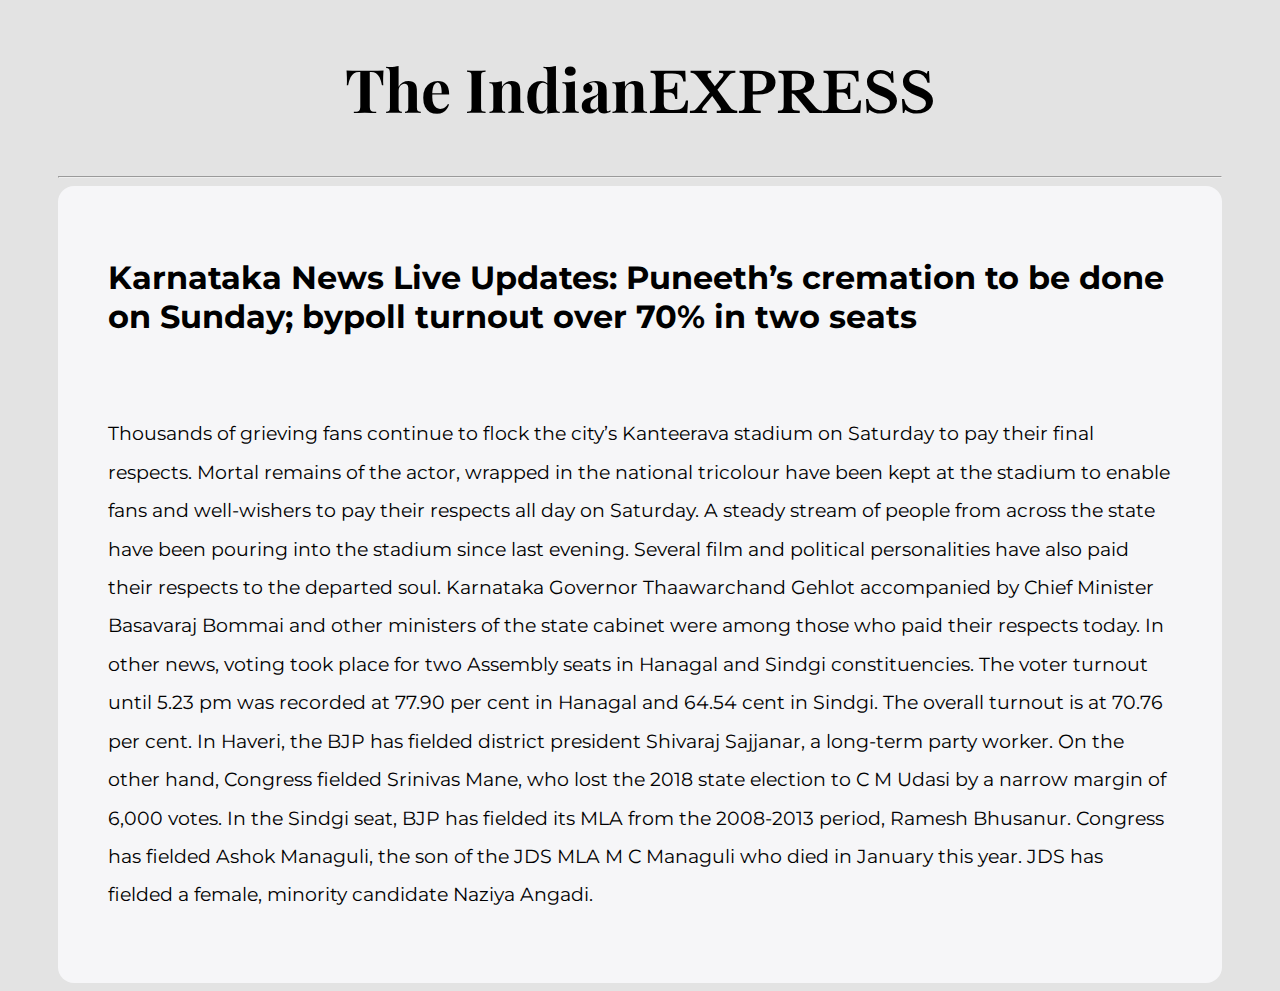
<file: headline5.html>
<!DOCTYPE html>
<html lang="en" dir="ltr">
  <head>
    <link href="https://fonts.googleapis.com/css2?family=Arimo:wght@700&family=Libre+Baskerville:wght@700&family=Montserrat:wght@300&family=Playfair+Display:ital,wght@1,700&display=swap" rel="stylesheet">
    <link rel="stylesheet" href="articles.css">
    <meta charset="utf-8">
    <title></title>
  </head>
  <body>
    <div class="header">
      <a href="index.html"><h1 class="h3">The Indian<span>EXPRESS</span></h1></a>
    </div>
    <hr>

    <div class="article">
      <h1>Karnataka News Live Updates: Puneeth’s cremation to be done on Sunday; bypoll turnout over 70% in two seats</h1>
      <br>
      <br>
      <p>Thousands of grieving fans continue to flock the city’s Kanteerava stadium on Saturday to pay their final respects. Mortal remains of the actor, wrapped in the national tricolour have been kept at the stadium to enable fans and well-wishers to pay their respects all day on Saturday. A steady stream of people from across the state have been pouring into the stadium since last evening. Several film and political personalities have also paid their respects to the departed soul. Karnataka Governor Thaawarchand Gehlot accompanied by Chief Minister Basavaraj Bommai and other ministers of the state cabinet were among those who paid their respects today.

      In other news, voting took place for two Assembly seats in Hanagal and Sindgi constituencies. The voter turnout until 5.23 pm was recorded at 77.90 per cent in Hanagal and 64.54 cent in Sindgi. The overall turnout is at 70.76 per cent.

      In Haveri, the BJP has fielded district president Shivaraj Sajjanar, a long-term party worker. On the other hand, Congress fielded Srinivas Mane, who lost the 2018 state election to C M Udasi by a narrow margin of 6,000 votes.  In the Sindgi seat, BJP has fielded its MLA from the 2008-2013 period, Ramesh Bhusanur. Congress has fielded Ashok Managuli, the son of the JDS MLA M C Managuli who died in January this year. JDS has fielded a female, minority candidate Naziya Angadi. </p>
    </div>
  </body>
</html>
</file>
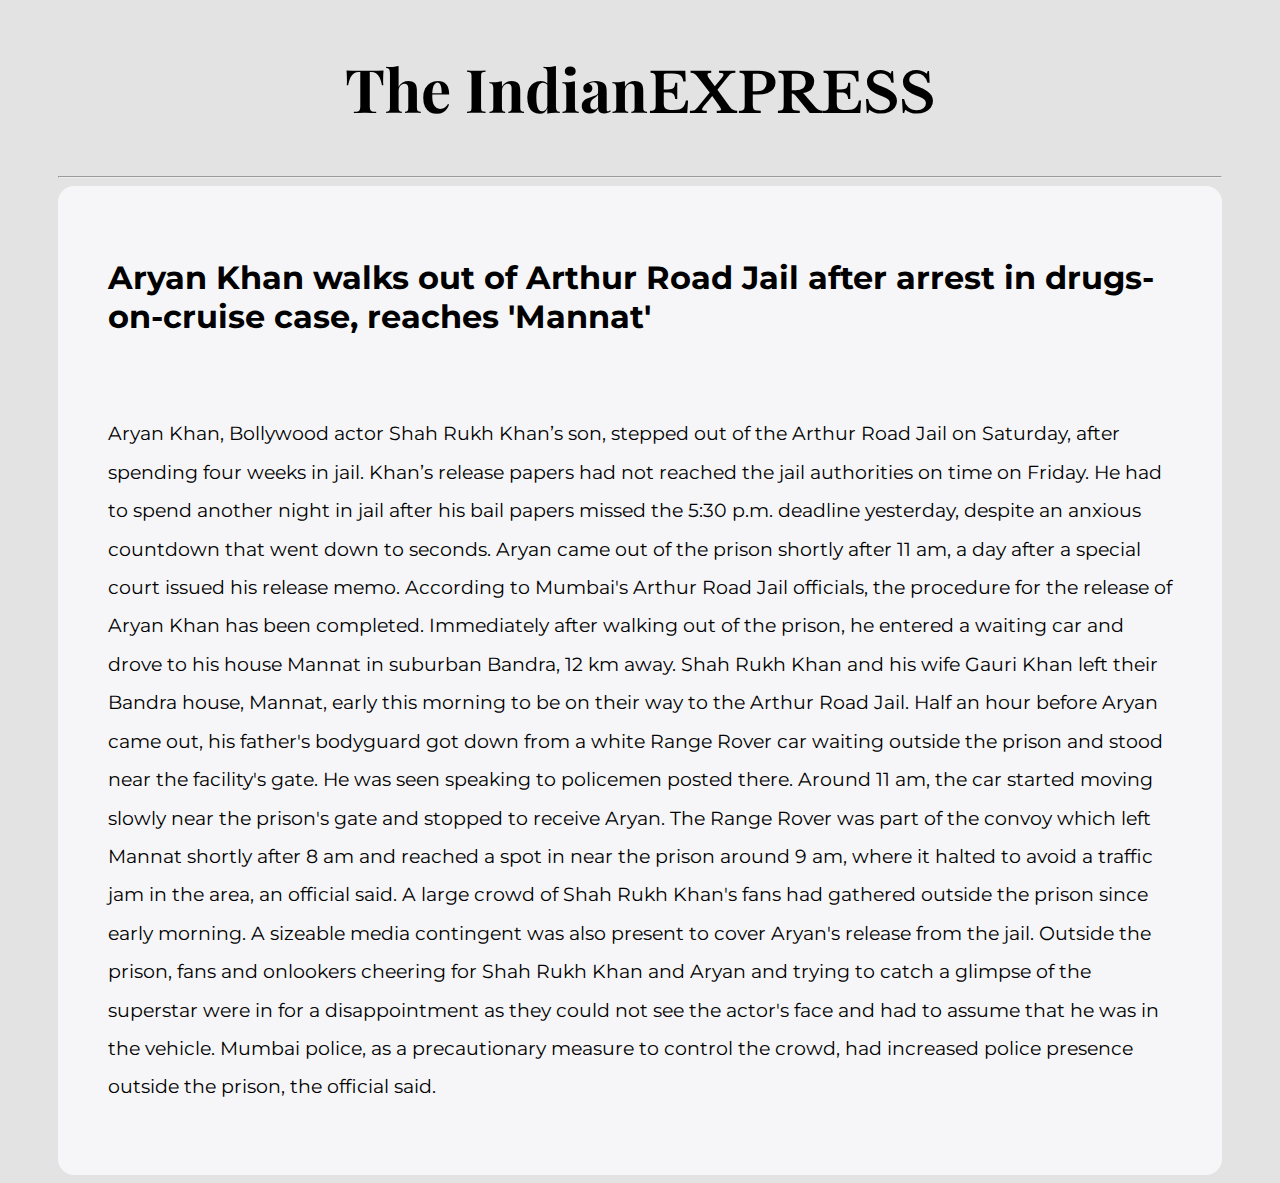
<file: headline6.html>
<!DOCTYPE html>
<html lang="en" dir="ltr">
  <head>
    <link href="https://fonts.googleapis.com/css2?family=Arimo:wght@700&family=Libre+Baskerville:wght@700&family=Montserrat:wght@300&family=Playfair+Display:ital,wght@1,700&display=swap" rel="stylesheet">
    <link rel="stylesheet" href="articles.css">
    <meta charset="utf-8">
    <title></title>
  </head>
  <body>
    <div class="header">
      <a href="index.html"><h1 class="h3">The Indian<span>EXPRESS</span></h1></a>
    </div>
    <hr>

    <div class="article">
      <h1>Aryan Khan walks out of Arthur Road Jail after arrest in drugs-on-cruise case, reaches 'Mannat'</h1>
      <br>
      <br>
      <p>Aryan Khan, Bollywood actor Shah Rukh Khan’s son, stepped out of the Arthur Road Jail on Saturday, after spending four weeks in jail. Khan’s release papers had not reached the jail authorities on time on Friday.

      He had to spend another night in jail after his bail papers missed the 5:30 p.m. deadline yesterday, despite an anxious countdown that went down to seconds.

      Aryan came out of the prison shortly after 11 am, a day after a special court issued his release memo. According to Mumbai's Arthur Road Jail officials, the procedure for the release of Aryan Khan has been completed.
      Immediately after walking out of the prison, he entered a waiting car and drove to his house Mannat in suburban Bandra, 12 km away. Shah Rukh Khan and his wife Gauri Khan left their Bandra house, Mannat, early this morning to be on their way to the Arthur Road Jail.

      Half an hour before Aryan came out, his father's bodyguard got down from a white Range Rover car waiting outside the prison and stood near the facility's gate. He was seen speaking to policemen posted there.

      Around 11 am, the car started moving slowly near the prison's gate and stopped to receive Aryan. The Range Rover was part of the convoy which left Mannat shortly after 8 am and reached a spot in near the prison around 9 am, where it halted to avoid a traffic jam in the area, an official said.

      A large crowd of Shah Rukh Khan's fans had gathered outside the prison since early morning. A sizeable media contingent was also present to cover Aryan's release from the jail.

      Outside the prison, fans and onlookers cheering for Shah Rukh Khan and Aryan and trying to catch a glimpse of the superstar were in for a disappointment as they could not see the actor's face and had to assume that he was in the vehicle.

      Mumbai police, as a precautionary measure to control the crowd, had increased police presence outside the prison, the official said.</p>
    </div>
  </body>
</html>
</file>
<file: articles.css>
body{
  background: #E3E3E3;
  color: black;
  font-family: 'Montserrat', sans-serif;
  padding: 0 50px 0 50px;
}
span{
  font-family: 'Libre Baskerville', serif;
  font-size: 55px;
}
.header{
  background: #E3E3E3;
  text-align: center;
}
.h3{
  font-family: 'Playfair Display', serif;
  font-size: 60px;
  display: inline-block;
  color: black;
}
.h3:hover{
  color: black;
}

.article{
  border-radius: 16px;
  background:#F6F6F8;
  color: black;
  padding: 50px;
}
p{
  font-size: 1.2rem;
  line-height: 2;
}
</file>
